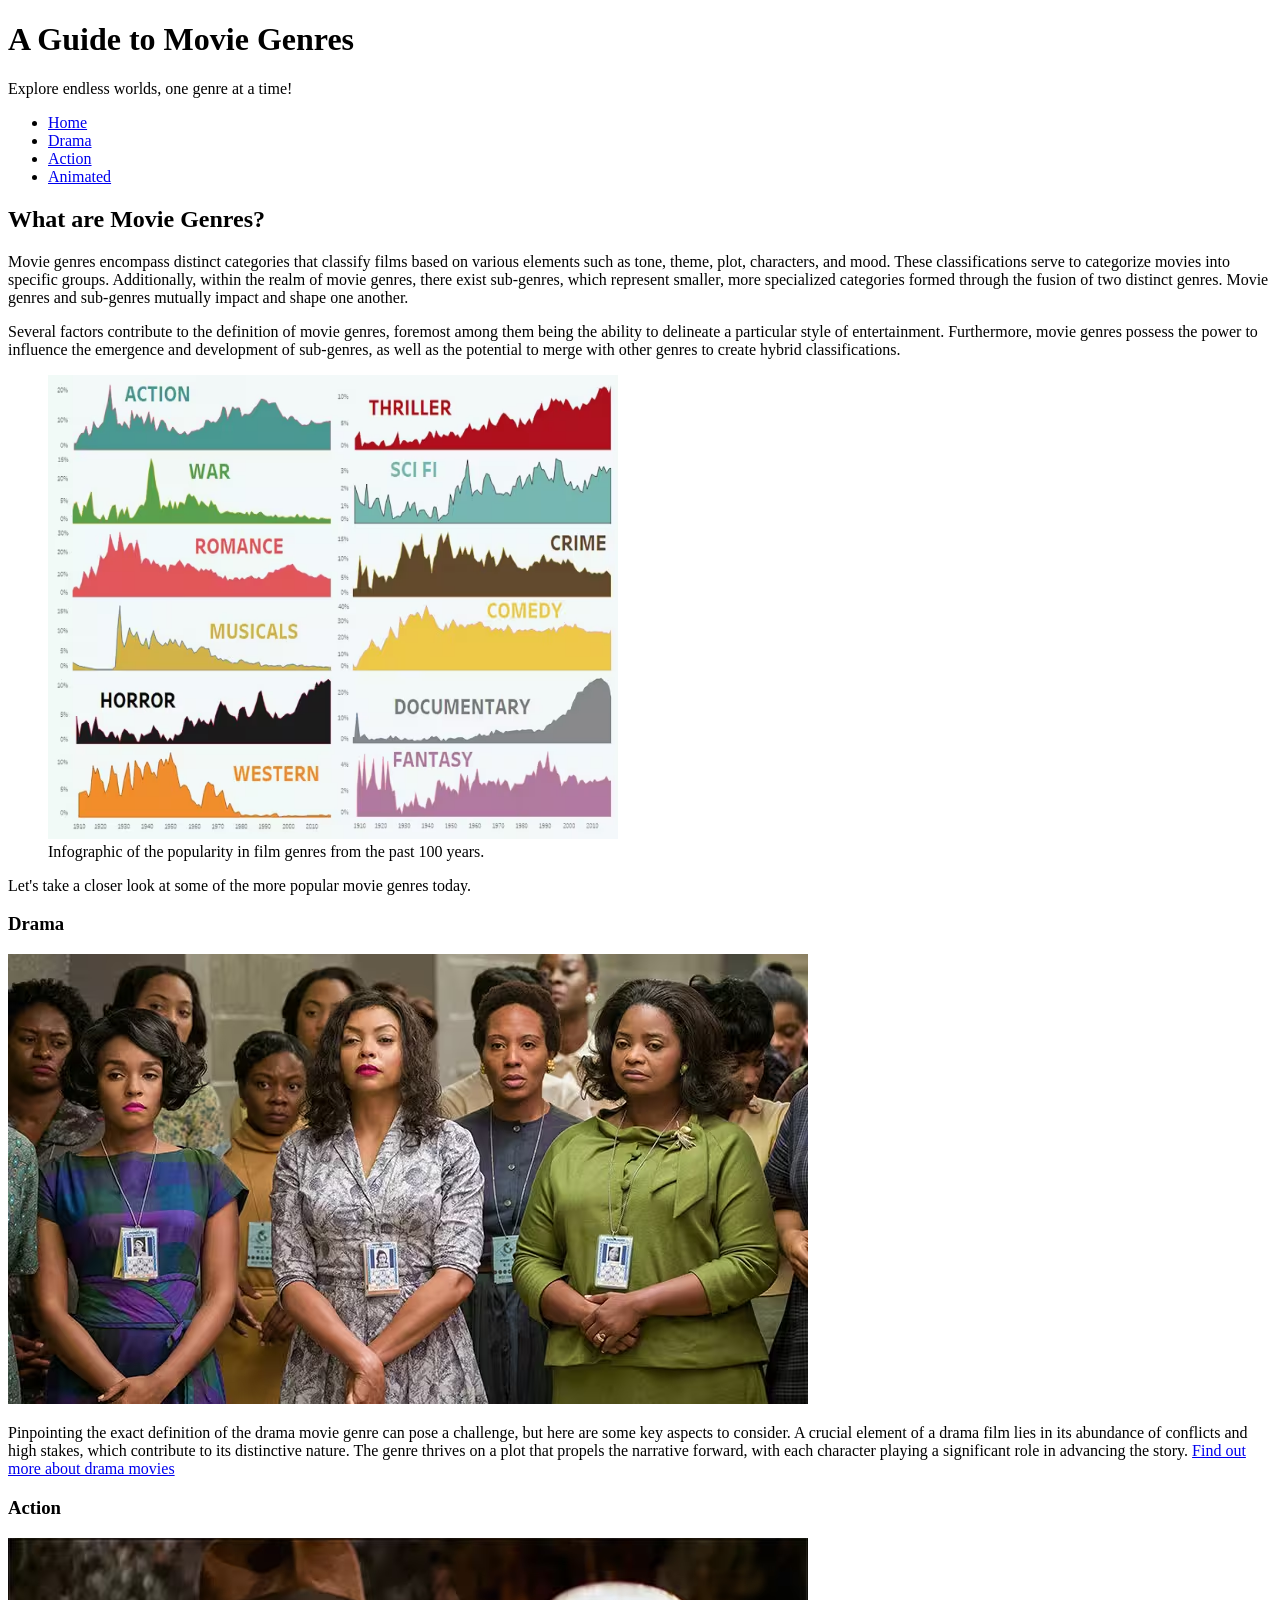
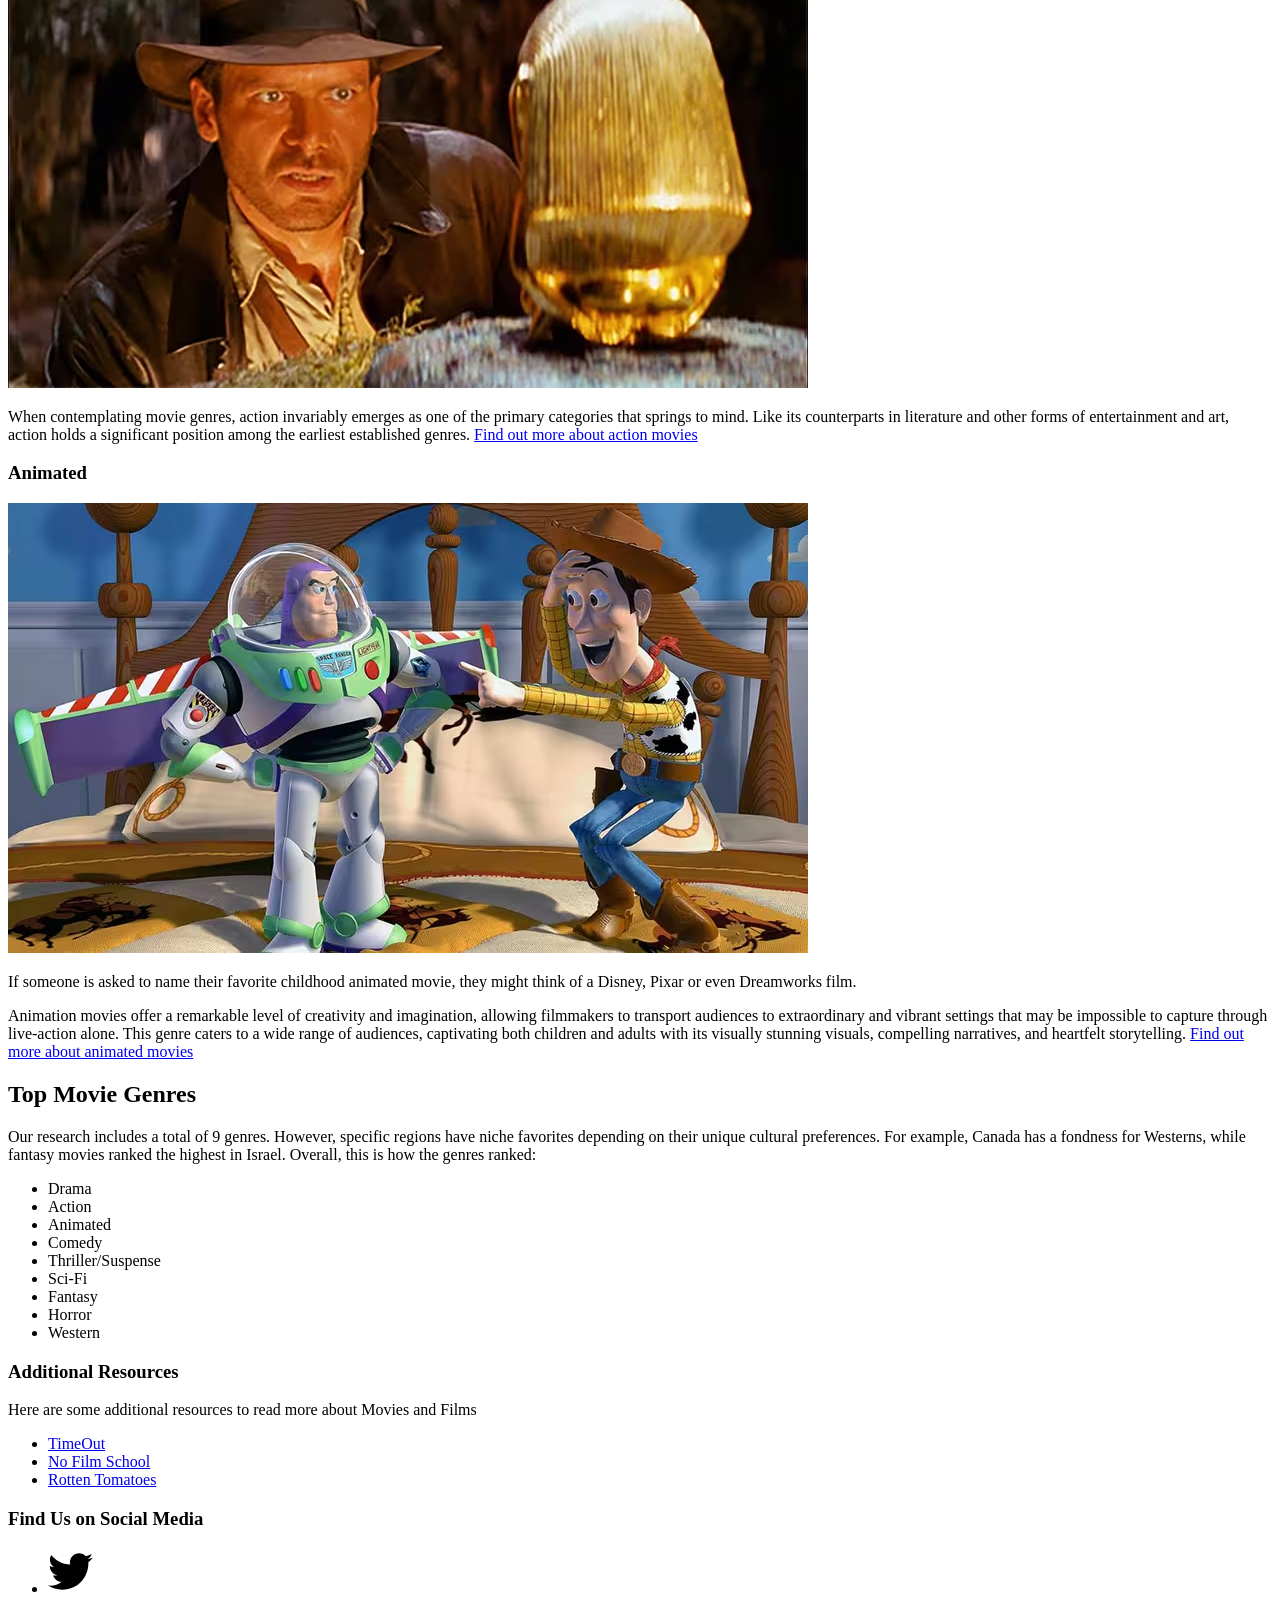
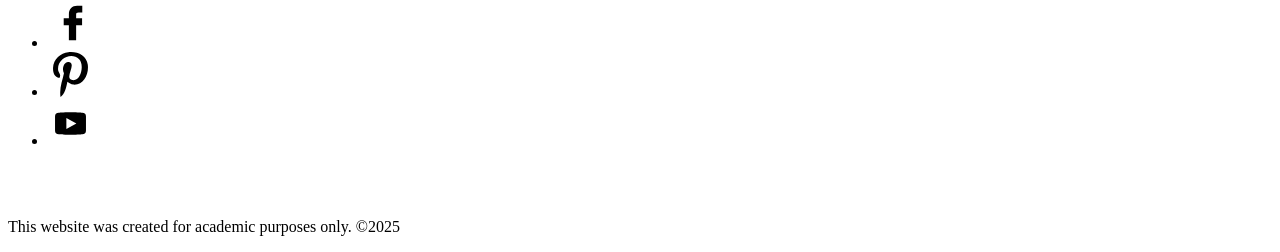
<file: guide-to-movie-genres/index.html>
<!DOCTYPE html>

<html lang="en">
    <head>
             <meta charset="UTF-8">
            <title>Movie Genres: Home Page</title>
             <meta name="author" content="Jenny Okolo">

             <meta name = "viewport" content="width=device-width, initial-scale=1.0">
    </head>
    <body>
      
        <header>
            <h1>A Guide to Movie Genres</h1>
            <p>Explore endless worlds, one genre at a time!</p>
            <nav>
                <ul>
                    <li><a href="index.html">Home</a></li>
                    <li><a href="drama-page.html">Drama</a></li>
                    <li><a href="action-page.html">Action</a></li>
                    <li><a href="animated-page.html">Animated</a></li>
                </ul>
            </nav>
        </header>

        <main>
            <section>
                <h2>What are Movie Genres?</h2>
                <p>Movie genres encompass distinct categories that classify films based on various elements such as tone, theme, 
                    plot, characters, and mood. These classifications serve to categorize movies into specific groups. 
                    Additionally, within the realm of movie genres, there exist sub-genres, which represent smaller, more 
                    specialized categories formed through the fusion of two distinct genres. Movie genres and sub-genres 
                    mutually impact and shape one another.</p>
                    <p>Several factors contribute to the definition of movie genres, foremost among them being the ability to 
                        delineate a particular style of entertainment. Furthermore, movie genres possess the power to influence 
                        the emergence and development of sub-genres, as well as the potential to merge with other genres to 
                        create hybrid classifications.</p>

                        <figure>
                            <img src="img/genre-graph-image.avif" alt="Infographic" width="570" height="464">
                            <figcaption>Infographic of the popularity in film genres from the past 100 years.</figcaption>
                        </figure>
                        <p>Let's take a closer look at some of the more popular movie genres today.</p>

                        <section>
                            <h3>Drama</h3>
                            <img src="img/hidden-figures-image.avif" alt="Hidden figures movie">
                            <p>Pinpointing the exact definition of the drama movie genre can pose a challenge, but here are some 
                                key aspects to consider. A crucial element of a drama film lies in its abundance of conflicts and 
                                high stakes, which contribute to its distinctive nature. The genre thrives on a plot that propels 
                                the narrative forward, with each character playing a significant role in advancing the story. 
                                <a href="drama-page.html">Find out more about drama movies</a></p>                                
                        </section>

                        <section>
                            <h3>Action</h3>
                            <img src="img/indiana-jones-image.avif" alt="Indiana jones">
                            <p>When contemplating movie genres, action invariably emerges as one of the primary categories that 
                                springs to mind. Like its counterparts in literature and other forms of entertainment and art, 
                                action holds a significant position among the earliest established genres. 
                                <a href="action-page.html">Find out more about action  movies</a></p>
                        </section>

                        <section>
                            <h3>Animated</h3>
                            <img src="img/toy-story-image.avif" alt="Toy story">
                            <p>If someone is asked to name their favorite childhood animated movie, they might think of a Disney, 
                                Pixar or even Dreamworks film.</p>
                                <p>Animation movies offer a remarkable level of creativity and imagination, allowing filmmakers 
                                    to transport audiences to extraordinary and vibrant settings that may be impossible to capture 
                                    through live-action alone. This genre caters to a wide range of audiences, captivating both 
                                    children and adults with its visually stunning visuals, compelling narratives, and heartfelt 
                                    storytelling.
                                    <a href="animated-page.html">Find out more about animated movies</a></p>
                        </section>
                        
            </section>
            <section>
                <h2>Top Movie Genres</h2>
                <p>Our research includes a total of 9 genres. However, specific regions have niche favorites depending on their 
                    unique cultural preferences. For example, Canada has a fondness for Westerns, while fantasy movies ranked the 
                    highest in Israel. Overall, this is how the genres ranked:</p>
                    <ul>
                        <li>Drama</li>
                        <li>Action</li>
                        <li>Animated</li>
                        <li>Comedy</li>
                        <li>Thriller/Suspense</li>
                        <li>Sci-Fi</li>
                        <li>Fantasy</li>
                        <li>Horror</li>
                        <li>Western</li>
                    </ul>
            </section>
            
        </main>

        <footer>
            <section>
                <h3>Additional Resources</h3>
                <p>Here are some additional resources to read more about Movies and Films</p>
                <ul>
                    <li><a href="https://www.timeout.com/movies" target="_blank">TimeOut</a></li>
                    <li><a href="https://nofilmschool.com/" target="_blank">No Film School</a></li>
                    <li><a href="https://www.rottentomatoes.com/" target="_blank">Rotten Tomatoes</a></li>
                </ul>
            </section>
            <section>
                <h3>Find Us on Social Media</h3>
                <ul>
                    <li><img src="img/twitter-icon.svg" alt="Twitter Icon" width="45" height="45"></li>
                    <li><img src="img/faceboook-icon.svg" alt="Facebook Icon" width="50" height="50"></li>
                    <li><img src="img/pinterest-icon.svg" alt="Pinterest Icon" width="45" height="45"></li>
                    <li><img src="img/youtube-icon.svg" alt="Youtube Icon" width="45" height="45"></li>
                </ul>
            </section>
            <br><br>
            <p>This website was created for academic purposes only. &copy;2025</p>

        </footer>
    </body>
</html>
</file>
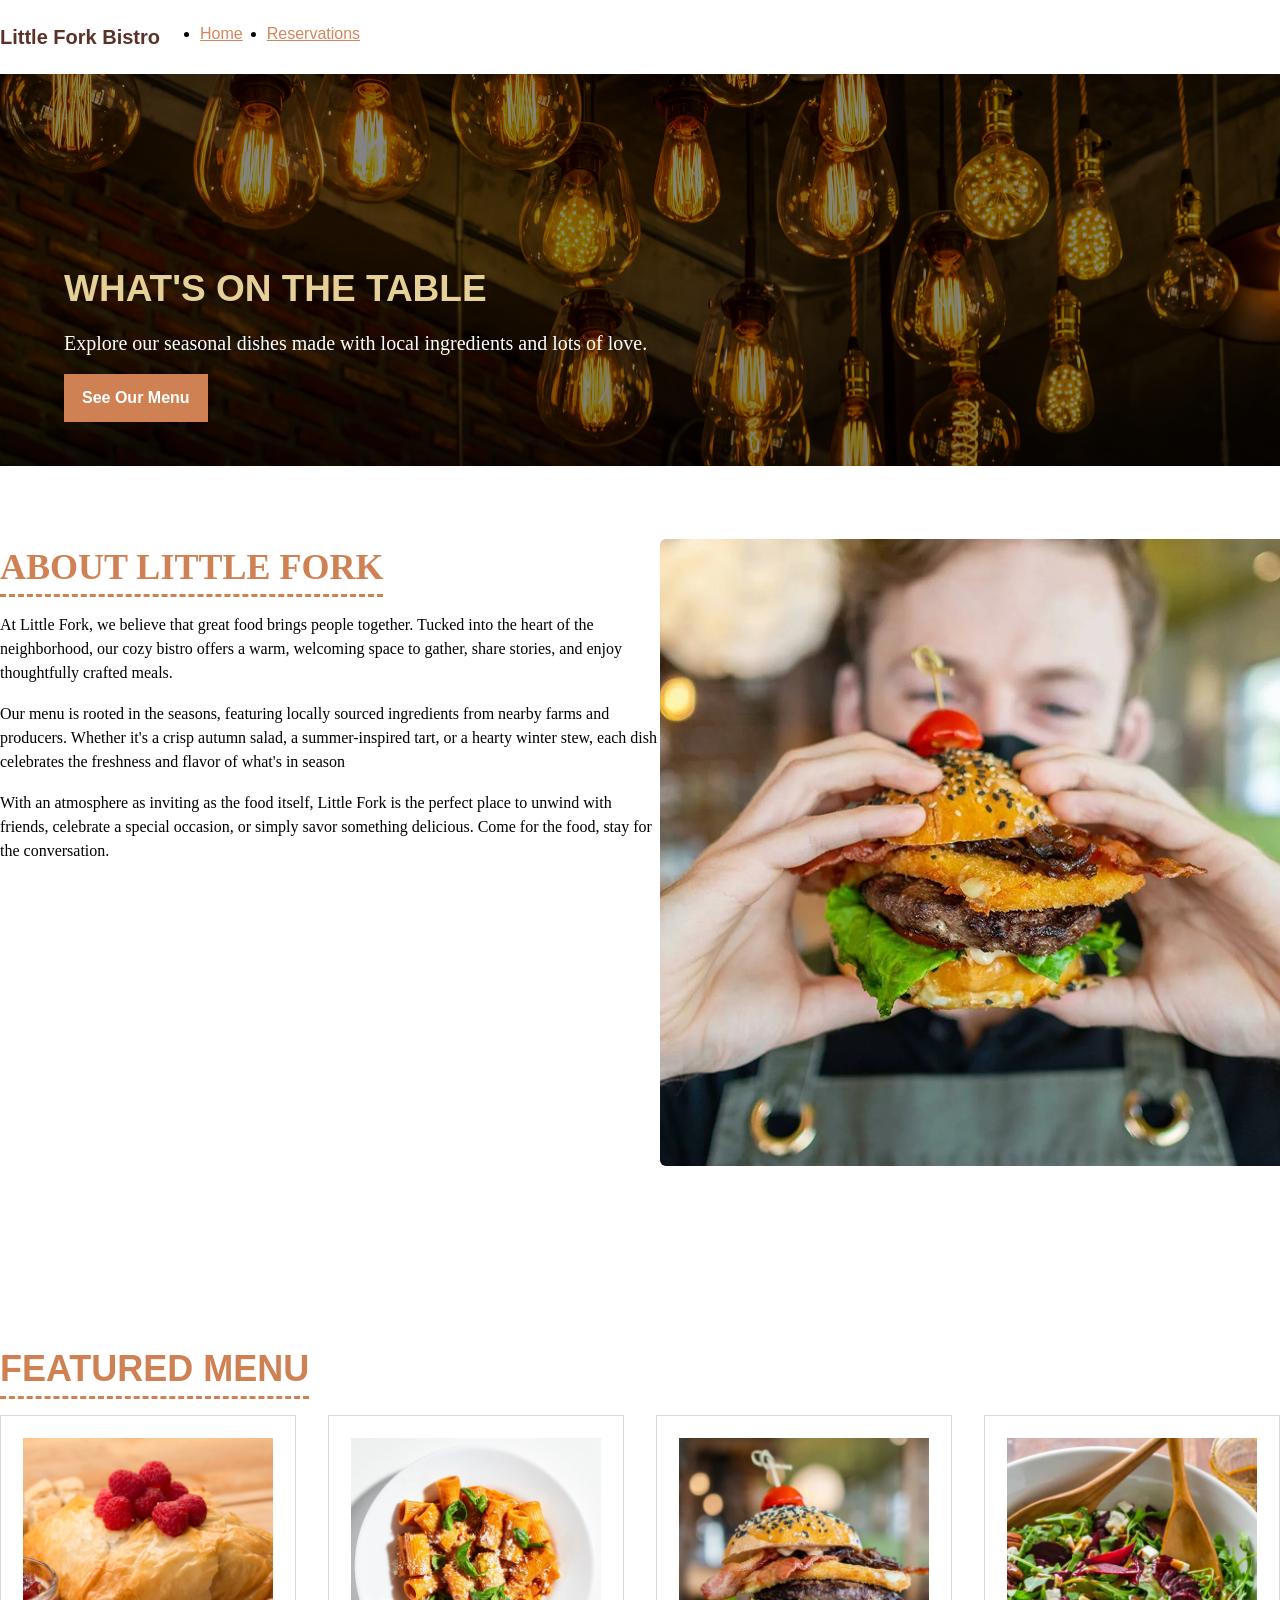
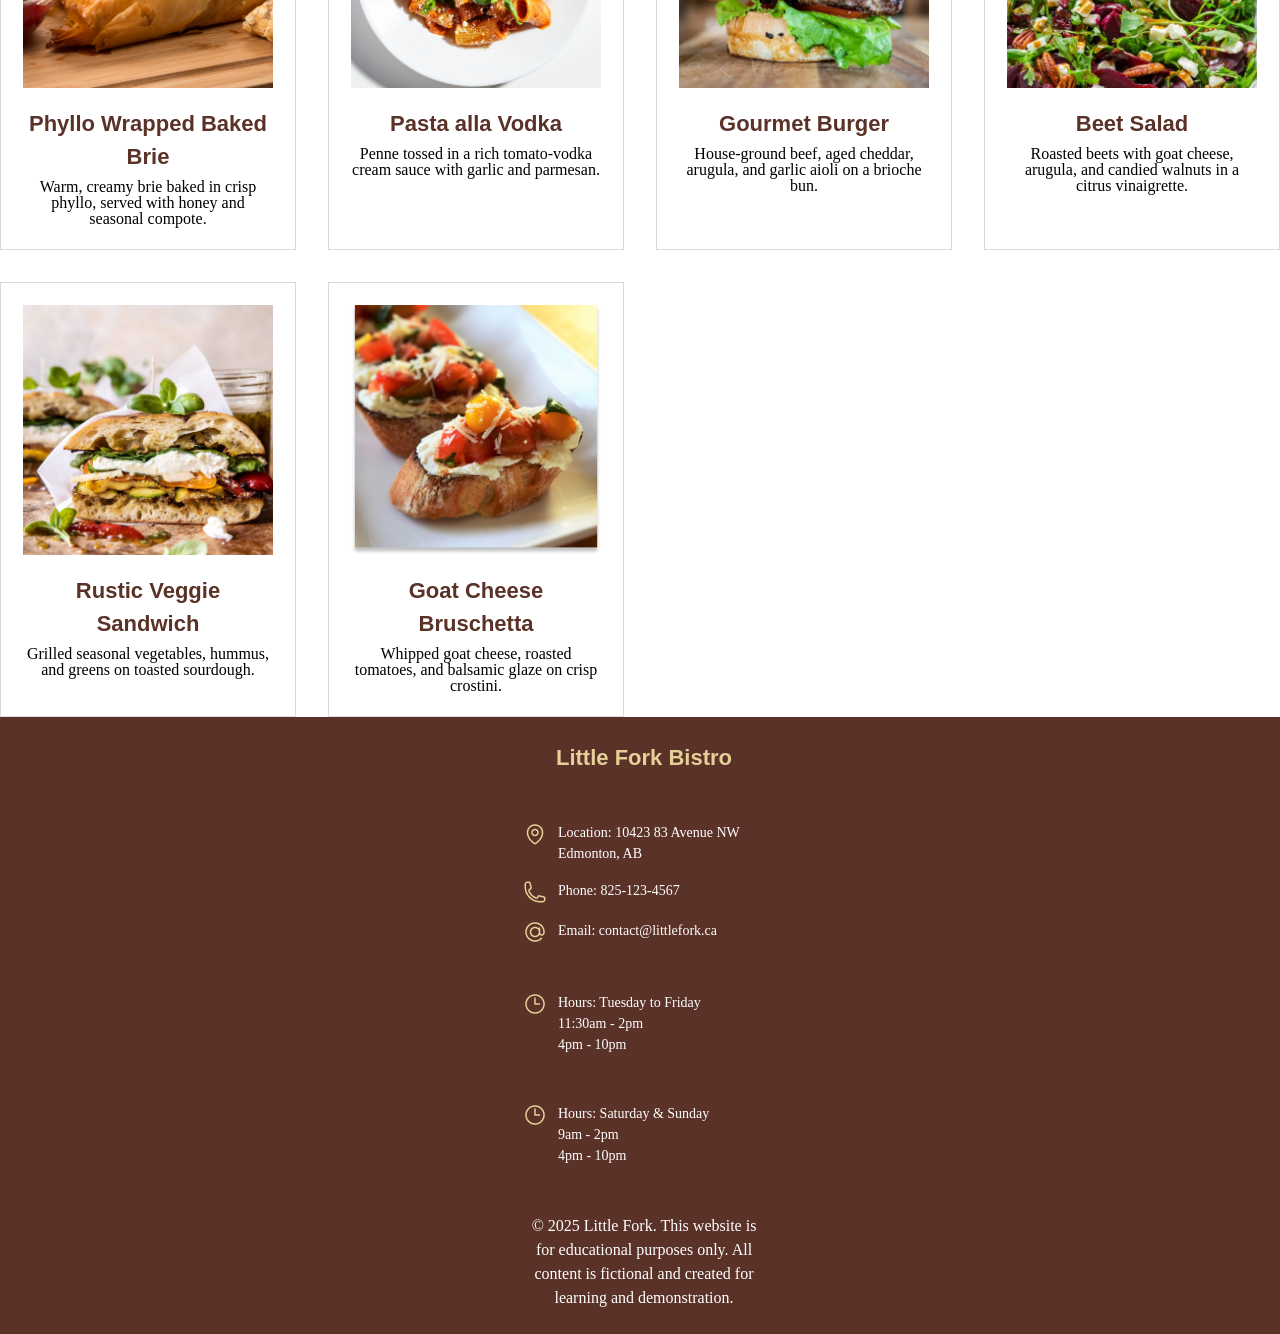
<file: little-fork-bistro/index.html>
<!DOCTYPE html>

<html lang="en">
    <head>
             <meta charset="UTF-8">
            <title>Little Fork Bistro — Homepage</title>
             <meta name="author" content="Jenny Okolo">
             <meta name = "viewport" content="width=device-width, initial-scale=1.0">

             <link rel="preconnect" href="https://fonts.googleapis.com">
             <link rel="preconnect" href="https://fonts.gstatic.com" crossorigin>
             <link href="https://fonts.googleapis.com/css2?family=Fira+Sans+Condensed:wght@300;400;500;600;700&family=Merriweather@400;700&display=swap" rel="stylesheet">

            <link rel="stylesheet" href="css/reset.css">
            <link rel="stylesheet" href="css/styles.css">
    </head>

    <body>   
        <div class="page">  

            <header>
                <div class="flex-container">
                    <a href="index.html" class="logo">Little Fork Bistro</a>
                    <nav class="nav">
                        <ul class="flex-container">
                            <li><a href="index.html">Home</a></li>
                            <li><a href="reservations.html">Reservations</a></li>
                        </ul>
                    </nav>
                </div>
            </header>

            <main>
                <section class="banner">
                    <h1>WHAT'S ON THE TABLE</h1>
                    <p>Explore our seasonal dishes made with local ingredients and lots of love.</p>
                    <a href="#featured">See Our Menu</a>
                </section>
                
                <section class="about">
                    <div class="container">
                        <h2>ABOUT LITTLE FORK</h2>
                        <div class="flex-container">
                            <div>
                                <p>At Little Fork, we believe that great food brings people together. Tucked into
                                the heart of the neighborhood, our cozy bistro offers a warm, welcoming space to gather,
                                share stories, and enjoy thoughtfully crafted meals.</p>

                                <p>Our menu is rooted in the seasons, featuring locally sourced ingredients from 
                                nearby farms and producers. Whether it's a crisp autumn salad, a summer-inspired 
                                tart, or a hearty winter stew, each dish celebrates the freshness and flavor of what's in season</p>

                                <p>With an atmosphere as inviting as the food itself, Little Fork is the perfect place to unwind 
                                with friends, celebrate a special occasion, or simply savor something delicious. Come for the food, 
                                stay for the conversation.</p>
                            </div>

                            <img src="img/burger-image.png" alt="chef holding a burger">
                        </div>
                    </div>
                </section>

                <section class="featured">
                    <h2>FEATURED MENU</h2>
                    <div class="flex-container cards">
                        <section class="card">
                            <img src="img/brie-image.png" alt="Phyllo wrapped baked brie">
                            <h3>Phyllo Wrapped Baked Brie</h3>
                            <p>Warm, creamy brie baked in crisp phyllo, served with honey and seasonal compote.</p>
                        </section>

                        <section class="card">
                            <img src="img/pasta-alla-vodka-image.png" alt="Pasta alla Vodka">
                            <h3>Pasta alla Vodka</h3>
                            <p>Penne tossed in a rich tomato-vodka cream sauce with garlic and parmesan.</p>
                        </section>

                        <section class="card">
                            <img src="img/gourmet-burger-image.png" alt="Gourmet Burger">
                            <h3>Gourmet Burger</h3>
                            <p>House-ground beef, aged cheddar, arugula, and garlic aioli on a brioche bun.</p>
                        </section>

                        <section class="card">
                            <img src="img/beet-salad-image.png" alt="Beet Salad">
                            <h3>Beet Salad</h3>
                            <P>Roasted beets with goat cheese, arugula, and candied walnuts in a citrus vinaigrette.</P>
                        </section>

                        <section class="card">
                            <img src="img/veggie-sandwich-image.png" alt="Rustic Veggie Sandwich">
                            <h3>Rustic Veggie Sandwich</h3>
                            <p>Grilled seasonal vegetables, hummus, and greens on toasted sourdough.</p>
                        </section>

                        <section class="card">
                            <img src="img/bruchetta-image.png" alt="Goat Cheese Bruschetta">
                            <h3>Goat Cheese Bruschetta</h3>
                            <p>Whipped goat cheese, roasted tomatoes, and balsamic glaze on crisp crostini.</p>
                        </section>
                    </div>
                </section>
            </main>

            <footer class="footer">
                <div class="footer-columns flex-container" >
                    <h2 class="footer-title">Little Fork Bistro</h2>
                        <div class="footer-col">
                            <ul>
                                <li><img src="img/location-icon.png" alt="location icon"> Location: 10423 83 Avenue NW<br>Edmonton, AB</li>
                                <li><img src="img/phone-icon.png" alt="phone icon"> Phone: 825-123-4567</li>
                                <li><img src="img/email-icon.png" alt="email icon"> Email: contact@littlefork.ca</li>
                            </ul>
                        </div>

                        <div class="footer-col">
                            <ul>
                                <li><img src="img/hours-icon.png" alt="hours icon"> Hours: Tuesday to Friday<br>11:30am - 2pm<br>4pm - 10pm</li>
                            </ul>
                        </div>


                        <div class="footer-col">
                            <ul>
                                <li><img src="img/hours-icon.png" alt="hours icon"> Hours: Saturday & Sunday<br>9am - 2pm<br>4pm - 10pm</li>
                            </ul>
                        </div>
                        
                        <p>&copy; 2025 Little Fork. This website is for educational purposes only. All content is fictional and created for learning and demonstration.</p>
                </div>
            </footer>
        </div>    
    </body>
</html>
</file>
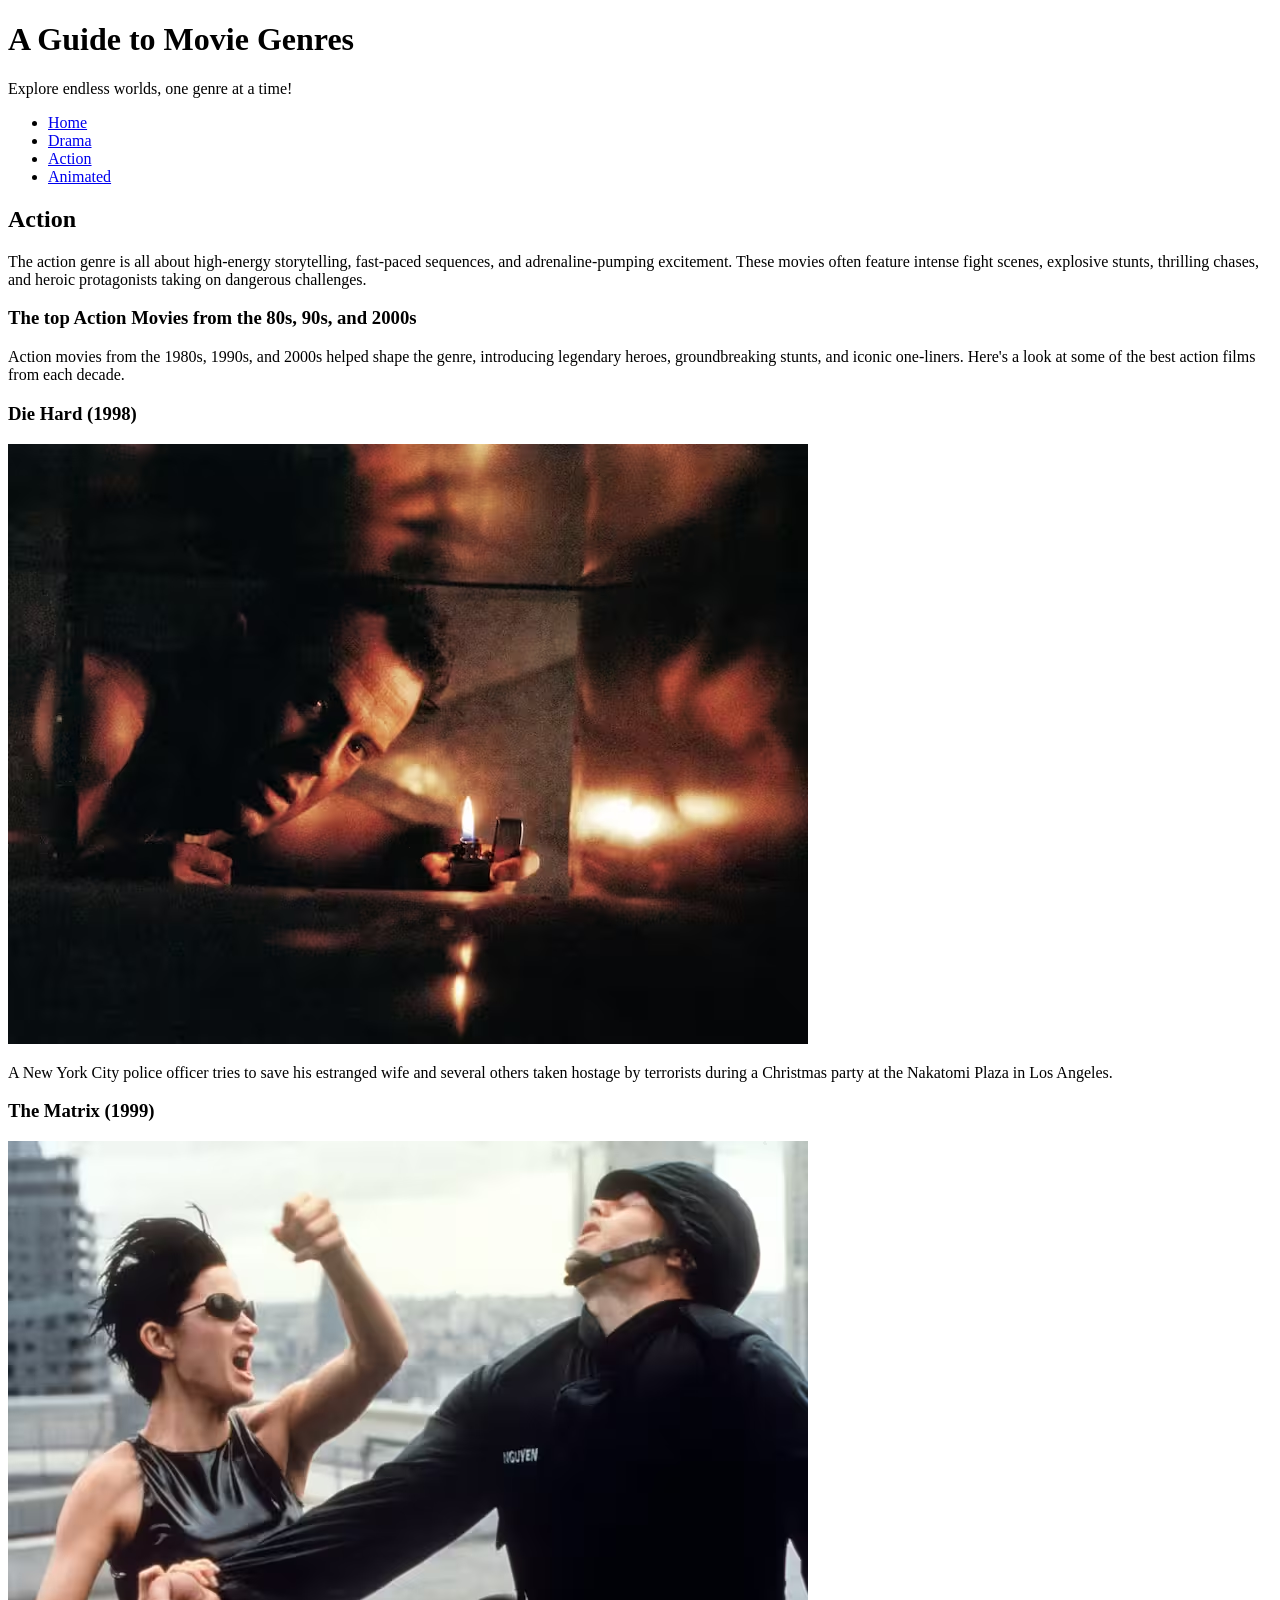
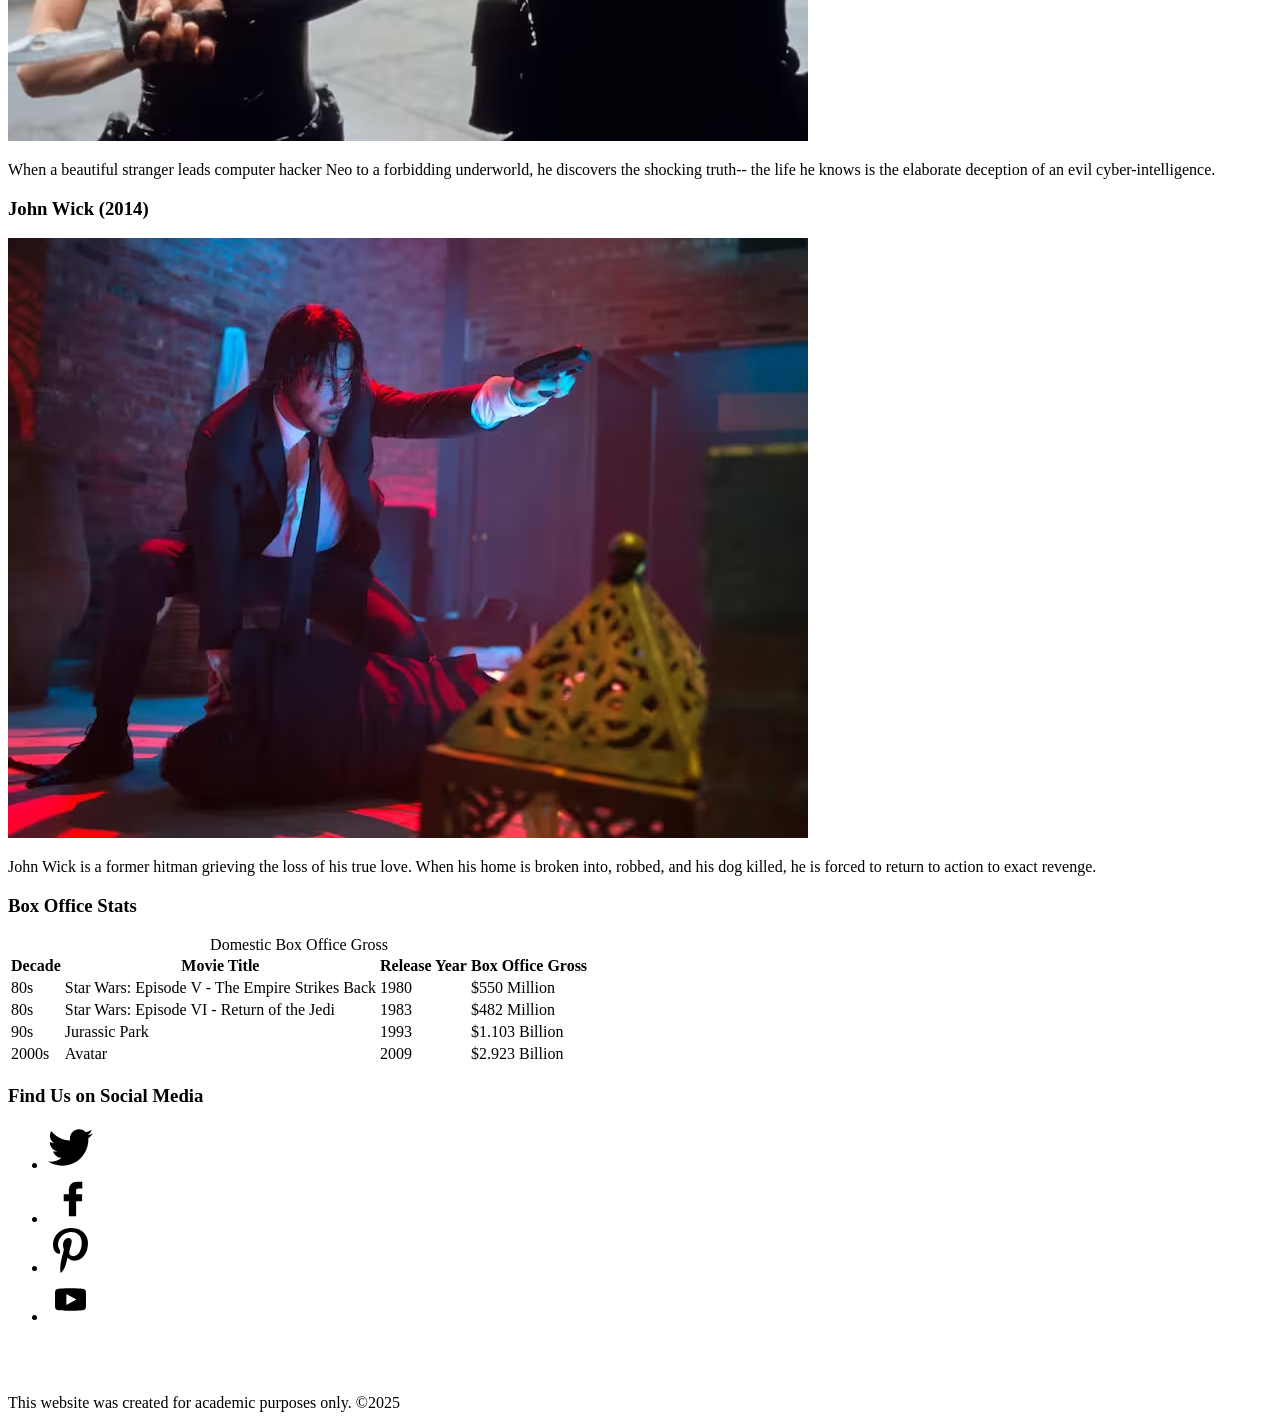
<file: guide-to-movie-genres/action-page.html>
<!DOCTYPE html>

<html lang="en">
    <head>
             <meta charset="UTF-8">
            <title>Movie Genres: Home Page</title>
             <meta name="author" content="Jenny Okolo">

             <meta name = "viewport" content="width=device-width, initial-scale=1.0">
    </head>
    <body>
      
        <header>
            <h1>A Guide to Movie Genres</h1>
            <p>Explore endless worlds, one genre at a time!</p>
            <nav>
                <ul>
                    <li><a href="index.html">Home</a></li>
                    <li><a href="drama-page.html">Drama</a></li>
                    <li><a href="action-page.html">Action</a></li>
                    <li><a href="animated-page.html">Animated</a></li>
                </ul>
            </nav>
        </header>

        <main>
            <section>
                <h2>Action</h2>
                <p>The action genre is all about high-energy storytelling, fast-paced sequences, and adrenaline-pumping excitement. 
                These movies often feature intense fight scenes, explosive stunts, thrilling chases, and heroic protagonists 
                taking on dangerous challenges.</p>

                <section>
                    <h3>The top Action Movies from the 80s, 90s, and 2000s</h3>
                    <p>Action movies from the 1980s, 1990s, and 2000s helped shape the genre, introducing legendary heroes, 
                    groundbreaking stunts, and iconic one-liners. Here's a look at some of the best action films from each decade.</p>

                    <section>
                    <h3>Die Hard (1998)</h3>
                    <img src="img/die-hard-image.avif" alt="Die hard movie">
                    <p>A New York City police officer tries to save his estranged wife and several others taken hostage by terrorists 
                        during a Christmas party at the Nakatomi Plaza in Los Angeles.</p>
                    </section>

                    <section>
                    <h3>The Matrix (1999)</h3>
                    <img src="img/matrix-image.avif" alt="The matrix movie">
                    <p>When a beautiful stranger leads computer hacker Neo to a forbidding underworld, he discovers the shocking truth--
                    the life he knows is the elaborate deception of an evil cyber-intelligence.</p>
                    </section>

                    <section>
                        <h3>John Wick (2014)</h3>
                        <img src="img/john-wick-image.avif" alt="John Wick movie">
                        <p>John Wick is a former hitman grieving the loss of his true love. When his home is broken into, robbed, 
                        and his dog killed, he is forced to return to action to exact revenge.</p>
                    </section>
                </section>

                <section>
                    <h3>Box Office Stats</h3>
                    <table>
                        <caption>Domestic Box Office Gross</caption>
                        <thead>
                            <tr>
                                <th>Decade</th>
                                <th>Movie Title</th>
                                <th>Release Year</th>
                                <th>Box Office Gross</th>
                            </tr>
                        </thead>
                        <tbody>
                            <tr>
                                <td>80s</td>
                                <td>Star Wars: Episode V - The Empire Strikes Back</td>
                                <td>1980</td>
                                <td>$550 Million</td>
                            </tr>
                            <tr>
                                <td>80s</td>
                                <td>Star Wars: Episode VI - Return of the Jedi</td>
                                <td>1983</td>
                                <td>$482 Million</td>
                            </tr>
                            <tr>
                                <td>90s</td>
                                <td>Jurassic Park</td>
                                <td>1993</td>
                                <td>$1.103 Billion</td>
                            </tr>
                            <tr>
                                <td>2000s</td>
                                <td>Avatar</td>
                                <td>2009</td>
                                <td>$2.923 Billion</td>
                            </tr>
                        </tbody>
                    </table>
                </section>

            </section>
            
            
        </main>

        <footer>

            <section>
                <h3>Find Us on Social Media</h3>
                <ul>
                    <li><img src="img/twitter-icon.svg" alt="Twitter Icon" width="45" height="45"></li>
                    <li><img src="img/faceboook-icon.svg" alt="Facebook Icon" width="50" height="50"></li>
                    <li><img src="img/pinterest-icon.svg" alt="Pinterest Icon" width="45" height="45"></li>
                    <li><img src="img/youtube-icon.svg" alt="Youtube Icon" width="45" height="45"></li>
                </ul>
            </section>
            <br><br>
            <p>This website was created for academic purposes only. &copy;2025</p>

        </footer>
    </body>
</html>
</file>
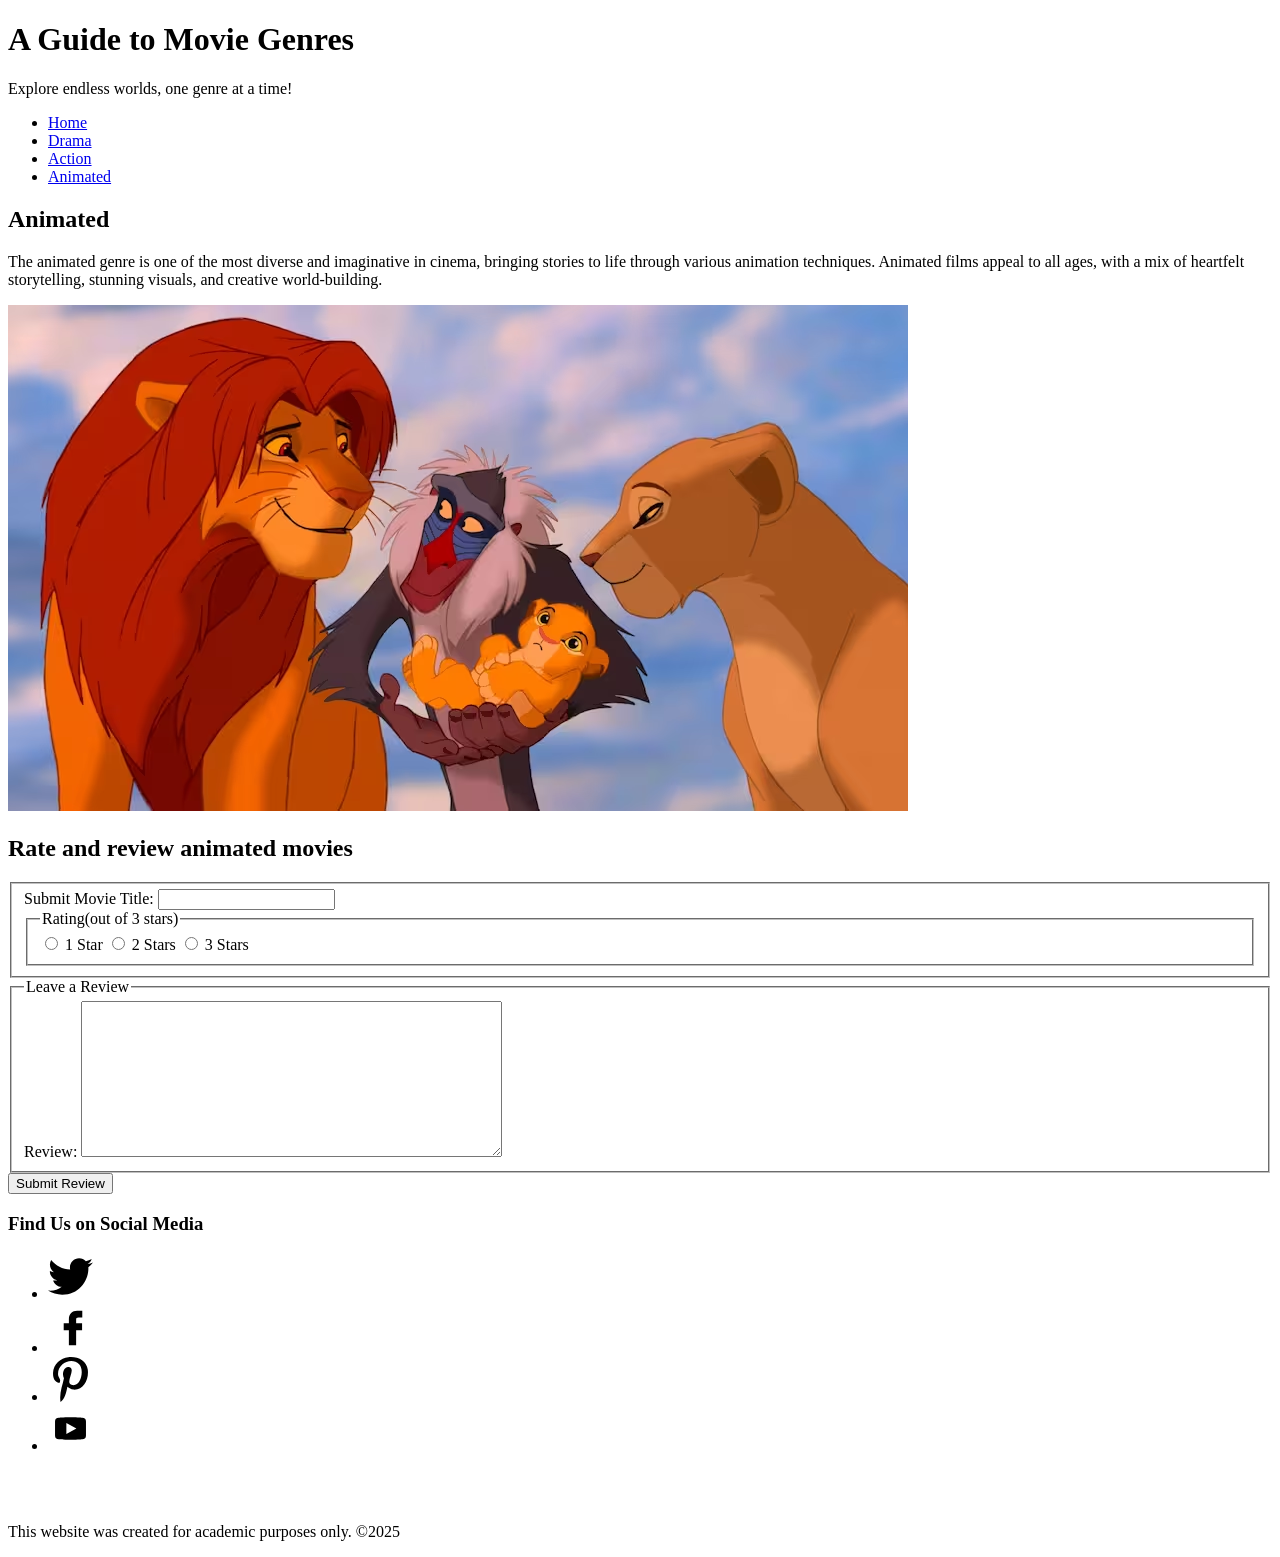
<file: guide-to-movie-genres/animated-page.html>
<!DOCTYPE html>

<html lang="en">
    <head>
             <meta charset="UTF-8">
            <title>Movie Genres: Home Page</title>
             <meta name="author" content="Jenny Okolo">

             <meta name = "viewport" content="width=device-width, initial-scale=1.0">
    </head>
    <body>
      
        <header>
            <h1>A Guide to Movie Genres</h1>
            <p>Explore endless worlds, one genre at a time!</p>
            <nav>
                <ul>
                    <li><a href="index.html">Home</a></li>
                    <li><a href="drama-page.html">Drama</a></li>
                    <li><a href="action-page.html">Action</a></li>
                    <li><a href="animated-page.html">Animated</a></li>
                </ul>
            </nav>
        </header>

        <main>
            <section>
                <h2>Animated</h2>
                <p>The animated genre is one of the most diverse and imaginative in cinema, bringing stories to life through various animation techniques. 
                Animated films appeal to all ages, with a mix of heartfelt storytelling, stunning visuals, and creative world-building.</p>
                <img src="img/lion-king-image.avif" alt="Lion king movie">
            </section>

            <section>
                <h2>Rate and review animated movies</h2>
                <form action="success.html" method="post" name="contact">
                    <fieldset>
                    <label for="movietitle">Submit Movie Title:</label>
                    <input id="movietitle" type="text">
                    <br>
                    <fieldset>
                        <legend>Rating(out of 3 stars)</legend>
                        <input type="radio" id="1star" name="rating" value="1">
                        <label for="1star">1 Star</label>
                        <input type="radio" id="2stars" name="rating" value="2">
                        <label for="2stars">2 Stars</label>
                        <input type="radio" id="3stars" name="rating" value="3">
                        <label for="3stars">3 Stars</label>
                    </fieldset>                    
                   
                    </fieldset>

                    <fieldset>
                        <legend>Leave a Review</legend>
                        <label for="review">Review: </label>
                        <textarea id="review" name="review"
                        rows="10" cols="50"></textarea>
                    </fieldset>
                    <input type="submit" name="SubmitReview" id="SubmitReview"
                        value="Submit Review">

                </form>
                
            </section>
        </main>

        <footer>

            <section>
                <h3>Find Us on Social Media</h3>
                <ul>
                    <li><img src="img/twitter-icon.svg" alt="Twitter Icon" width="45" height="45"></li>
                    <li><img src="img/faceboook-icon.svg" alt="Facebook Icon" width="50" height="50"></li>
                    <li><img src="img/pinterest-icon.svg" alt="Pinterest Icon" width="45" height="45"></li>
                    <li><img src="img/youtube-icon.svg" alt="Youtube Icon" width="45" height="45"></li>
                </ul>
            </section>
            <br><br>
            <p>This website was created for academic purposes only. &copy;2025</p>

        </footer>
    </body>
</html>
</file>
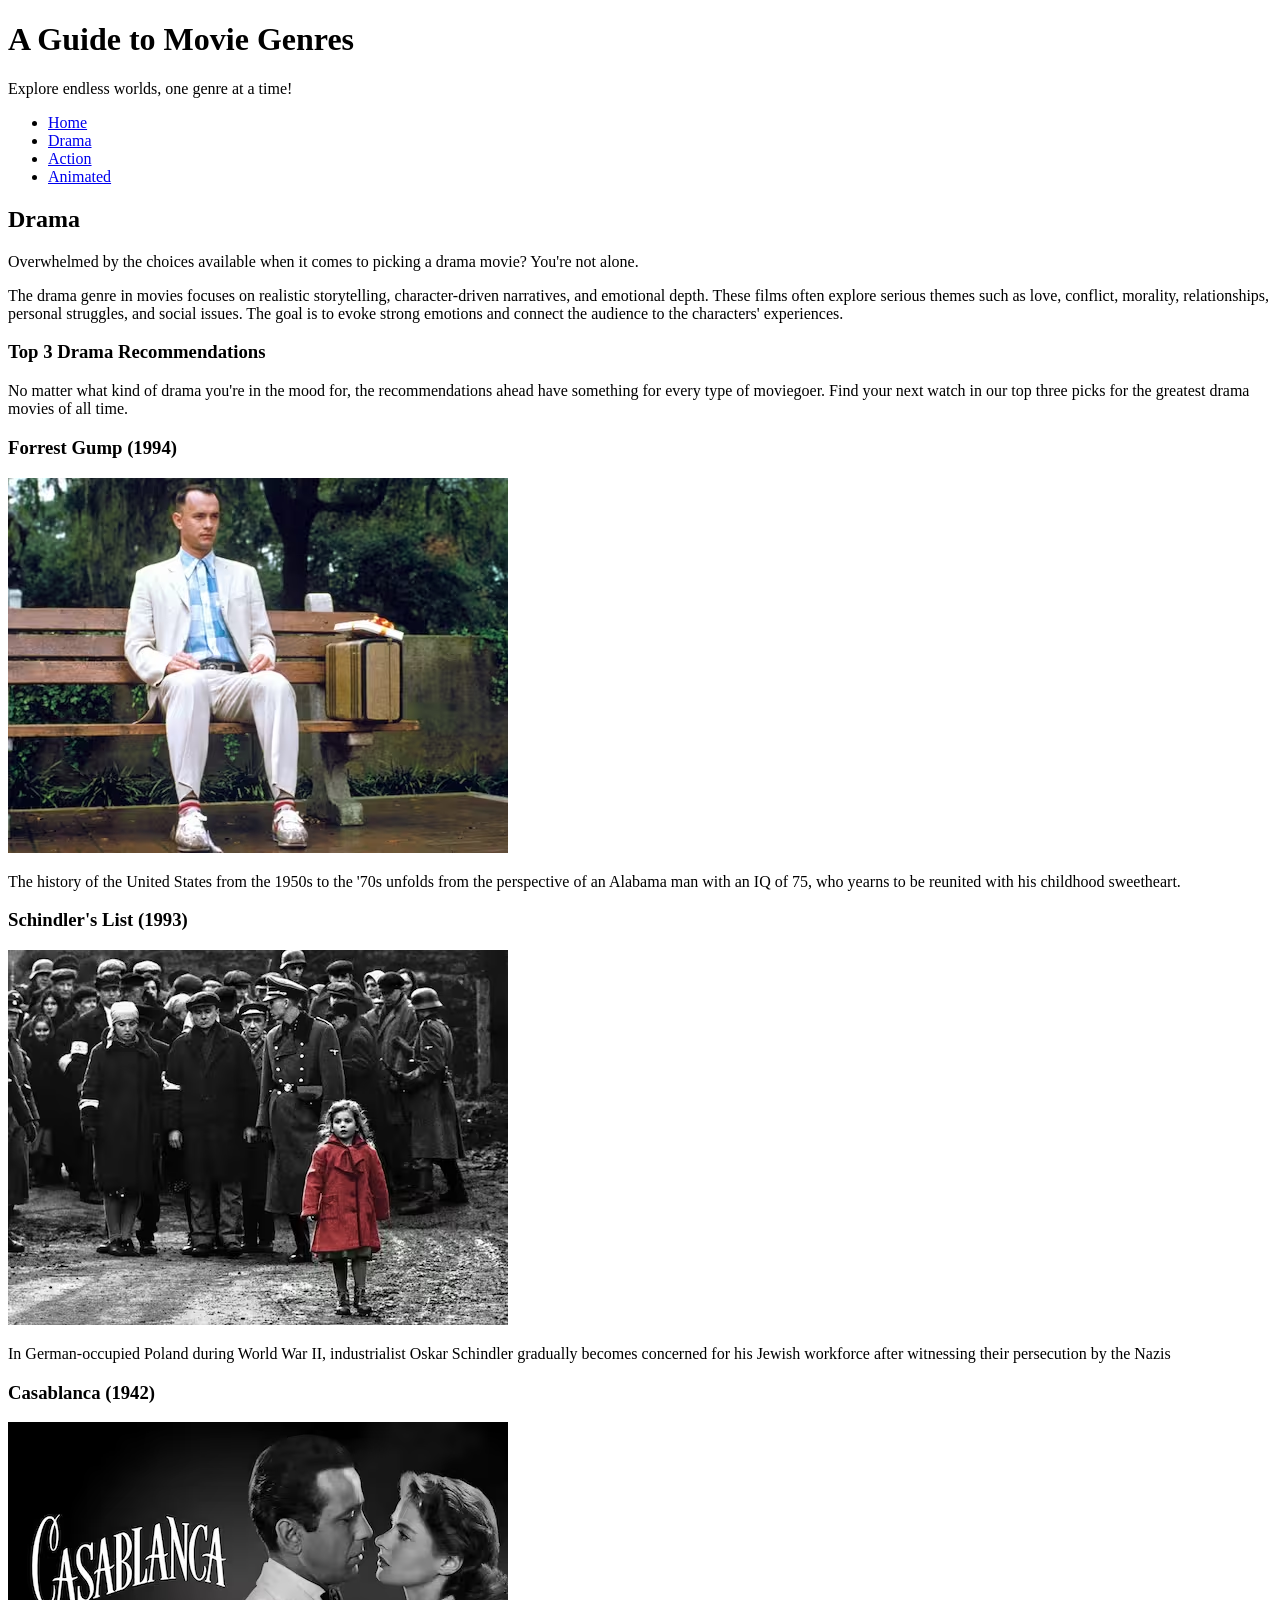
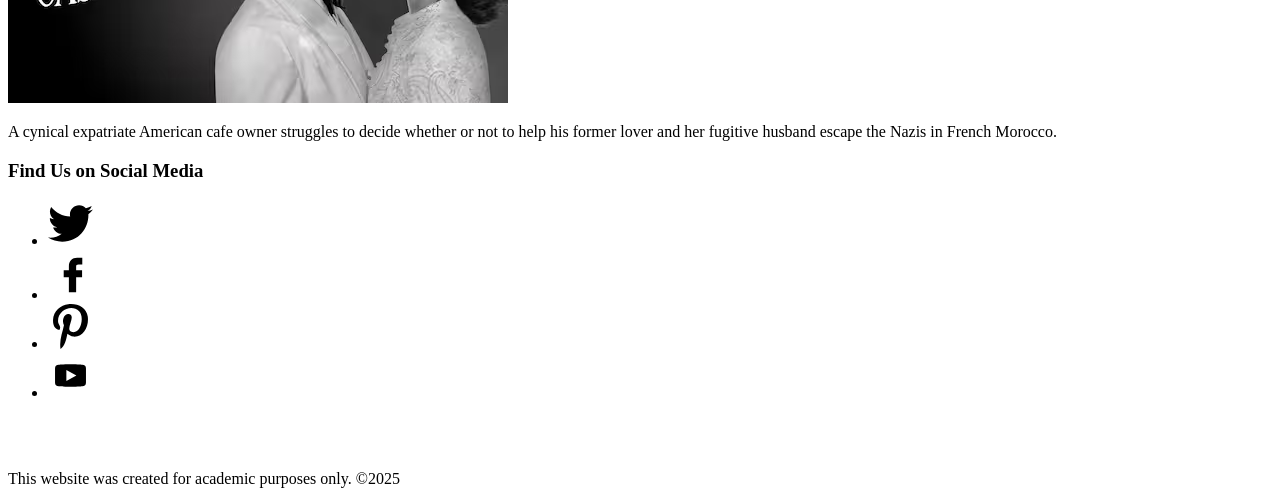
<file: guide-to-movie-genres/drama-page.html>
<!DOCTYPE html>

<html lang="en">
    <head>
             <meta charset="UTF-8">
            <title>Movie Genres: Home Page</title>
             <meta name="author" content="Jenny Okolo">

             <meta name = "viewport" content="width=device-width, initial-scale=1.0">
    </head>
    <body>
      
        <header>
            <h1>A Guide to Movie Genres</h1>
            <p>Explore endless worlds, one genre at a time!</p>
            <nav>
                <ul>
                    <li><a href="index.html">Home</a></li>
                    <li><a href="drama-page.html">Drama</a></li>
                    <li><a href="action-page.html">Action</a></li>
                    <li><a href="animated-page.html">Animated</a></li>
                </ul>
            </nav>
        </header>

        <main>
            <section>
                <h2>Drama</h2>
                <p>Overwhelmed by the choices available when it comes to picking a drama movie? You're not alone.</p>
                <p>The drama genre in movies focuses on realistic storytelling, character-driven narratives, and emotional depth. 
                These films often explore serious themes such as love, conflict, morality, relationships, personal struggles, 
                and social issues. The goal is to evoke strong emotions and connect the audience to the characters' experiences.</p>

                <section>
                    <h3>Top 3 Drama Recommendations</h3>
                    <P>No matter what kind of drama you're in the mood for, the recommendations ahead have something for every 
                    type of moviegoer. Find your next watch in our top three picks for the greatest drama movies of all time.</P>

                    <section>
                        <h3>Forrest Gump (1994)</h3>
                        <img src="img/forrest-gump-image.avif" alt="Forrest gump">
                        <p>The history of the United States from the 1950s to the '70s unfolds from the perspective of an Alabama 
                        man with an IQ of 75, who yearns to be reunited with his childhood sweetheart.</p>
                    </section>

                    <section>
                        <h3>Schindler's List (1993)</h3>
                        <img src="img/schindlers-list-image.avif" alt="Schindler's List">
                        <p>In German-occupied Poland during World War II, industrialist Oskar Schindler gradually becomes concerned 
                        for his Jewish workforce after witnessing their persecution by the Nazis</p>
                    </section>

                    <section>
                        <h3>Casablanca (1942)</h3>
                        <img src="img/casablanca-image.avif" alt="Casablanca">
                        <p>A cynical expatriate American cafe owner struggles to decide whether or not to help his former lover 
                        and her fugitive husband escape the Nazis in French Morocco.</p>
                    </section>
                </section>
            </section>
            
        </main>

        <footer>

            <section>
                <h3>Find Us on Social Media</h3>
                <ul>
                    <li><img src="img/twitter-icon.svg" alt="Twitter Icon" width="45" height="45"></li>
                    <li><img src="img/faceboook-icon.svg" alt="Facebook Icon" width="50" height="50"></li>
                    <li><img src="img/pinterest-icon.svg" alt="Pinterest Icon" width="45" height="45"></li>
                    <li><img src="img/youtube-icon.svg" alt="Youtube Icon" width="45" height="45"></li>
                </ul>
            </section>
            <br><br>
            <p>This website was created for academic purposes only. &copy;2025</p>

        </footer>
    </body>
</html>
</file>
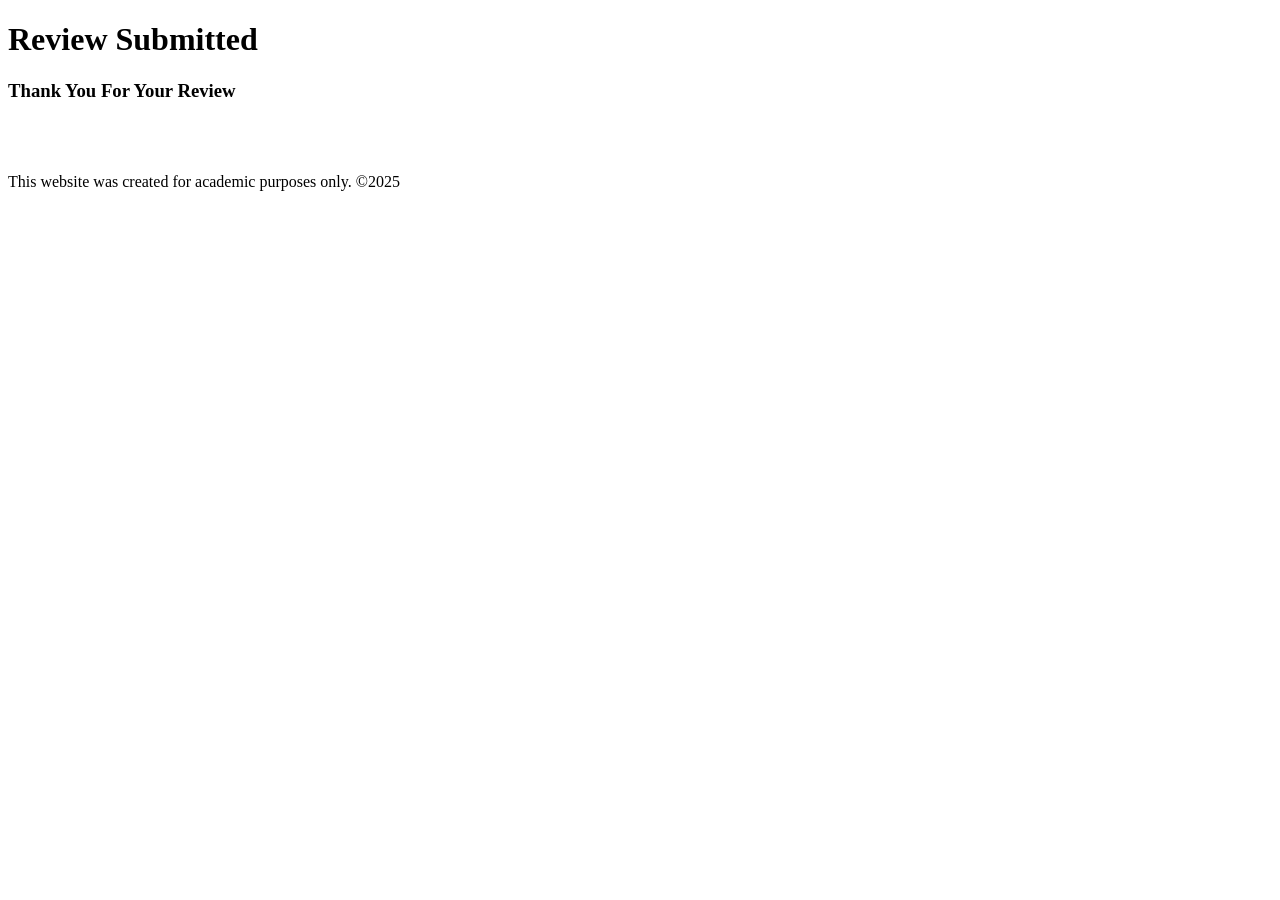
<file: guide-to-movie-genres/success.html>
<!DOCTYPE html>
<html lang="en">
    <head>
         <meta charset="UTF-8">
        <title>Reply Notice</title>
         <meta name="author" content="Jenny Okolo">
         <meta name="viewport" content="width=device-width, initial-scale=1.0">
    </head>
    <body>
        <header>
            <h1>Review Submitted</h1>
         </header>
        <main>
            <h3>Thank You For Your Review</h3>
        </main> 
        <footer>
            <br><br>
            <p>This website was created for academic purposes only. &copy;2025</p>

        </footer>
    </body>
</html>
</file>
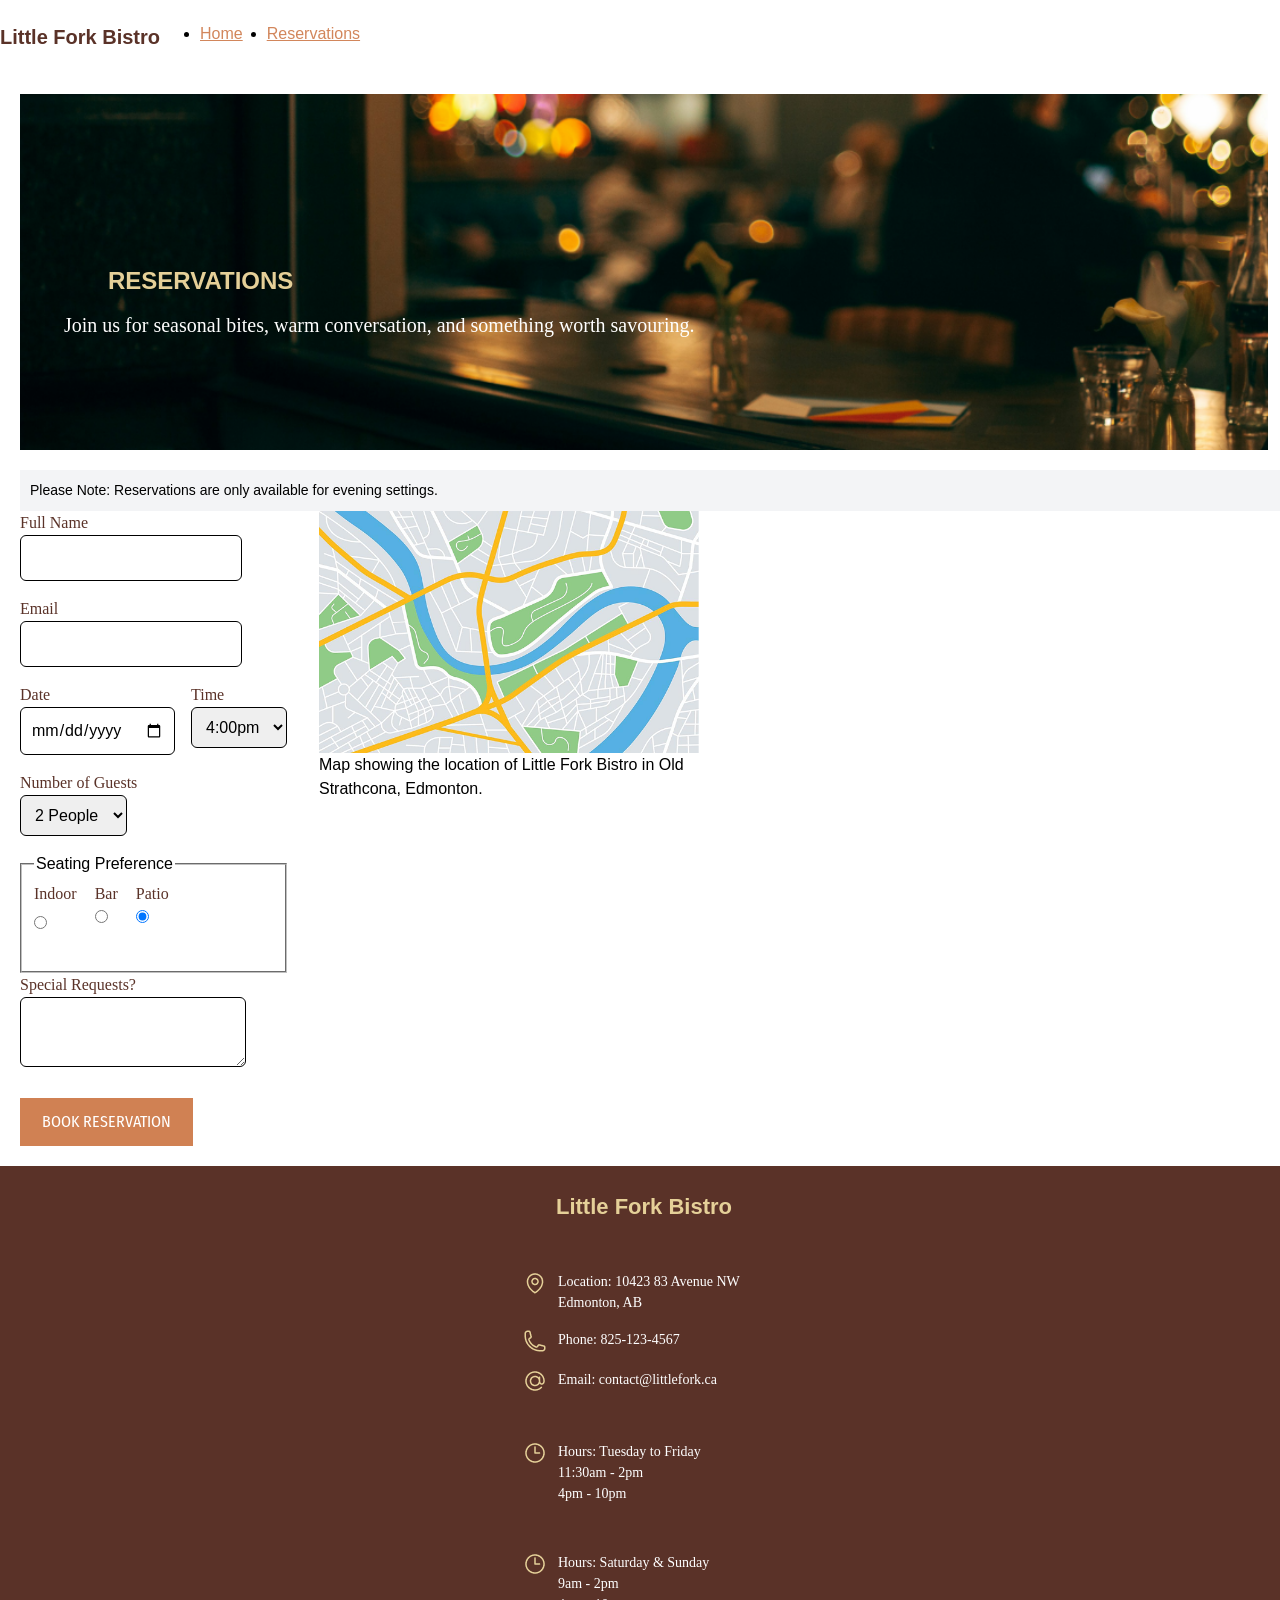
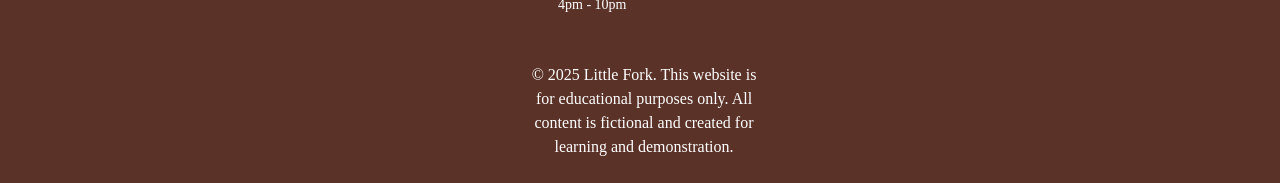
<file: little-fork-bistro/reservations.html>
<!DOCTYPE html>

<html lang="en">
    <head>
             <meta charset="UTF-8">
            <title>Little Fork Bistro — Reservations</title>
             <meta name="author" content="Jenny Okolo">
             <meta name = "viewport" content="width=device-width, initial-scale=1.0">

             <link rel="preconnect" href="https://fonts.googleapis.com">
             <link rel="preconnect" href="https://fonts.gstatic.com" crossorigin>
             <link href="https://fonts.googleapis.com/css2?family=Fira+Sans+Condensed:wght@300;400;500;600;700&family=Merriweather@400;700&display=swap" rel="stylesheet">
            <link rel="stylesheet" href="css/reset.css">
            <link rel="stylesheet" href="css/styles.css">
    </head>
    <body>      
        <div class="page"> 
            <header>
                <div class="flex-container">
                    <a href="index.html" class="logo">Little Fork Bistro</a>
                    <nav class="nav">
                        <ul class="flex-container">
                            <li><a href="index.html">Home</a></li>
                            <li><a href="reservations.html">Reservations</a></li>
                        </ul>
                    </nav>
                </div>
            </header>

            <main>
                <section class="reservation-banner">
                    <h1>RESERVATIONS</h1>
                    <p>Join us for seasonal bites, warm conversation, and something worth savouring.</p>
                </section>  
                
                <section class="reservation-section">
                    <div class="container">
                        <p class="notice">Please Note: Reservations are only available for evening settings.</p>
                        <div class="flex-container reservation-flex">
                            <form class="reservation-form" action="#" method="post">
                                
                                <label>Full Name</label>
                                <input type="text" name="name">

                                <label>Email</label>
                                <input type="email" name="email">

                                <div class="flex-container">
                                    <div class="half">
                                        <label>Date</label>
                                        <input type="date" name="date">
                                    </div>

                                    <div>
                                        <label>Time</label>
                                        <select name="time">
                                            <option>4:00pm</option>
                                            <option>4:30pm</option>
                                            <option>5:00pm</option>
                                            <option>5:30pm</option>
                                            <option>6:00pm</option>
                                            <option>6:30pm</option>
                                            <option>7:00pm</option>
                                            <option>7:30pm</option>
                                            <option>8:00pm</option>
                                            <option>8:30pm</option>
                                            <option>9:00pm</option>
                                        </select>
                                    </div>
                                </div>

                                <label>Number of Guests</label>
                                <select name="guests">
                                    <option>1 Person</option>
                                    <option selected>2 People</option>
                                    <option>3 People</option>
                                    <option>4 People</option>
                                    <option>5 People</option>
                                    <option>6 People</option>
                                </select>
                                <fieldset>
                                    <legend>Seating Preference</legend>
                                    <div class="radio-group">
                                        <label for="indoor-radio">Indoor</label>
                                        <input id="indoor-radio" type="radio" name="seat" value="indoor" checked>
                                    </div>
                                    <div>
                                        <label for="bar-radio">Bar</label>
                                        <input id="bar-radio" type="radio" name="seat" value="bar" checked>
                                    </div>
                                    <div>
                                        <label for="patio-radio">Patio</label>
                                        <input id="patio-radio" type="radio" name="seat" value="patio" checked>
                                    </div>
                                </fieldset>

                                <div>
                                    <label for="requests-area">Special Requests?</label>
                                    <textarea id="requests-area" name="requests-area"></textarea>
                                </div>


                                <button class="button">BOOK RESERVATION</button>
                            </form>

                            <div class="map-col">
                                <img src="img/map-image.png" alt="Map showing the location of Little Fork Bistro">
                                <p>Map showing the location of Little Fork Bistro in Old Strathcona, Edmonton.</p>
                            </div>
                        </div>
                    </div>
                </section>
            </main>

            <footer class="footer">
                <div class="footer-columns flex-container" >
                    <h2 class="footer-title">Little Fork Bistro</h2>
                        <div class="footer-col">
                            <ul>
                                <li><img src="img/location-icon.png" alt="location icon"> Location: 10423 83 Avenue NW<br>Edmonton, AB</li>
                                <li><img src="img/phone-icon.png" alt="phone icon"> Phone: 825-123-4567</li>
                                <li><img src="img/email-icon.png" alt="email icon"> Email: contact@littlefork.ca</li>
                            </ul>
                        </div>

                        <div class="footer-col">
                            <ul>
                                <li><img src="img/hours-icon.png" alt="hours icon"> Hours: Tuesday to Friday<br>11:30am - 2pm<br>4pm - 10pm</li>
                            </ul>
                        </div>


                        <div class="footer-col">
                            <ul>
                                <li><img src="img/hours-icon.png" alt="hours icon"> Hours: Saturday & Sunday<br>9am - 2pm<br>4pm - 10pm</li>
                            </ul>
                        </div>
                        
                        <p>&copy; 2025 Little Fork. This website is for educational purposes only. All content is fictional and created for learning and demonstration.</p>
                </div>
            </footer>
        </div>
    </body>
</html>
</file>
<file: little-fork-bistro/css/styles.css>
body {
    font-family: "Fira Sana Condensed", sans-serif;
    font-optical-sizing: auto;
    margin: 0;
    padding: 0;
}

.container {
    width: 1288px;
    margin: 0 auto;
}

.page {
    width: 1288px;
    margin: 0 auto;
}

.flex-container {
    display: flex;
    flex-direction: row;
}

header {
    padding: 22px 0;
}

.logo {
    font-family: "Fira Sana Condensed", sans-serif;
    font-weight: bold;
    font-size: 20px;
    text-decoration: none;
    color: #5A3228;
}

.nav ul {
    gap: 24px;
}

.nav a {
    color: #D2865B;
    font-weight: 600px;
    margin: 0 auto;
    width: 960px;
    list-style: none;
}

.banner {
    background-image: url(../img/lightbulb-background-image.png);
    background-size: cover;
    padding: 44px;
    border-radius: 0;
    color: #E5D098;
}

.banner h1 {
    font-family: "Fira Sana Condensed", sans-serif;
    font-size: 37px; 
    margin-top: 143px;
    margin-bottom:11px;
    margin-left: 20px;
    margin-right: 757px;
}

.banner p {
    font-family: "Merriweather", serif;
    font-size: 20px;
    width: 760px;
    color: #ffffff;
    margin-top: 11px;
    margin-left: 20px;
}

.banner a {
    background-color: #D08153;
    color: #ffffff;
    text-decoration: none;
    padding: 12px 18px;
    border-radius: 0;
    font-weight: 600;
    display: inline-block;
    margin-top: 16px;
    margin-left: 20px;
}

.about img{
    width: 628px;
    border-radius: 6px;
    margin-bottom: 102px;
    margin-top: -74px;
}

.about h2 {
    font-family: "Merriweather", serif;
    font-size: 36px;
    color: #D08153;
    margin-bottom: 16px;
    margin-top: 74px;
    border-bottom: dashed #D08153;
    display: inline-block;
}

.about p {
    font-family: "Merriweather", serif;
    margin-bottom: 17px;
}

.featured h2 {
    font-family: "Fira Sana Condensed", sans-serif;
    font-size: 36px;
    color: #D08153;
    margin-bottom: 16px;
    margin-top: 74px;
    border-bottom: dashed #D08153;
    display: inline-block;
}

.cards {
   flex-wrap: wrap;
   gap:32px;
}

.card {
    width: 250px;
    border: 1px solid #D9D9D9;
    padding: 22px;
    border-radius: 0px;
    text-align: center;
}

.card img {
    width: 254px;
    display: inline-block;
    border-radius: 0px;
}

.card h3 {
    font-family: "Fira Sana Condensed", sans-serif;
    color:#5A3228;
    font-size: 22px;
    margin: 12px 0 6px;
}

.card p {
    font-family: "Merriweather", serif;
    font-size: 16px;
    line-height: 1;
}

footer {
    background-position: center;
    background-color: #5A3228;
    padding: 24px 0;
}

.footer-title {
    font-family: "Fira Sana Condensed", sans-serif;
    color: #E5D098;
    font-size: 22px;
    text-align: center;
    margin: 0 0 16px;
}

.footer-columns {
    display: flex;
    gap: 32px;
    margin: 0 auto;
    padding: 0 16px;
    flex-wrap: wrap;
    justify-content: center;
}

.footer-col {
  width: 242px;
}

.footer-columns,
.footer-col {
    width: 242px;
}

.footer-col ul {
    margin: 0;
    padding: 0;
    list-style: none;
}

.footer-col li {
    font-family: "Merriweather", serif;
    display: flex;
    align-items: flex-start;
    font-size: 14px;
    gap: 11px;
    margin-bottom: 16px;
    color: #FFFFFF;
}

.footer p {
    font-family: "Merriweather", serif;
    color:#FFFFFF;
    text-align: center;
}

.reservation-banner {
    background-image: url(../img/reservations-image.png);
    background-size: cover;
    padding: 44px;
    border-radius: 0;
    color: #E5D098;
    margin: 20px;
}

.reservation-banner h1{
    font-family: "Fira Sana Condensed", sans-serif;
    margin-right: 915px;
    margin-top: 125px;
    margin-bottom: 11px;
    margin-left: 44px;

}

.reservation-banner p {
    font-family: "Merriweather", serif;
    font-size: 20px;
    width: 760px;
    color: #ffffff;
    margin-right: 450px;
    margin-bottom: 66px;

}

.notice {
    background-color: #F3F4F6;
    padding: 10px;
    margin-bottom: 22;
    font-size: 14px;
}

.reservation-section {
    margin: 20px;
}

.reservation-form label {
    font-family: "Merriweather", serif;
    font-size: 16px;
    display: block;
    color: #5A3228;
}

.reservation-form fieldset{
    display: flex;
   justify-content: left;    
   gap: 18px; 
}

.reservation-form input,
.reservation-form select,
.reservation-form textarea {
    padding: 10px;
    margin-bottom: 16px;
    border-radius: 6px;
    border: 1px solid;
    box-sizing: border-box;
}

.reservation-form .flex-container {
    gap: 16px;
}

.reservation-flex {
    align-items: flex-start;
    gap: 32px;
}


.radio-group {
    margin-bottom: 16px;
}

.radio-group label {
    display: flex;
    align-items: center;
    gap: 8px;
    font-weight: 400;
    margin-bottom: 6px;
}

.map-col {
    width: 380px;
}

.map-col img {
    max-width: 380px;
    border-radius: 0;
}

.button {
    font-family: "Fira Sans Condensed", sans-serif;
    background-color: #D08153;
    color: #FFFFFF;
    padding: 12px 22px;
    border-radius: 0;
    border: none;
    margin-top: 8px;
}
</file>
